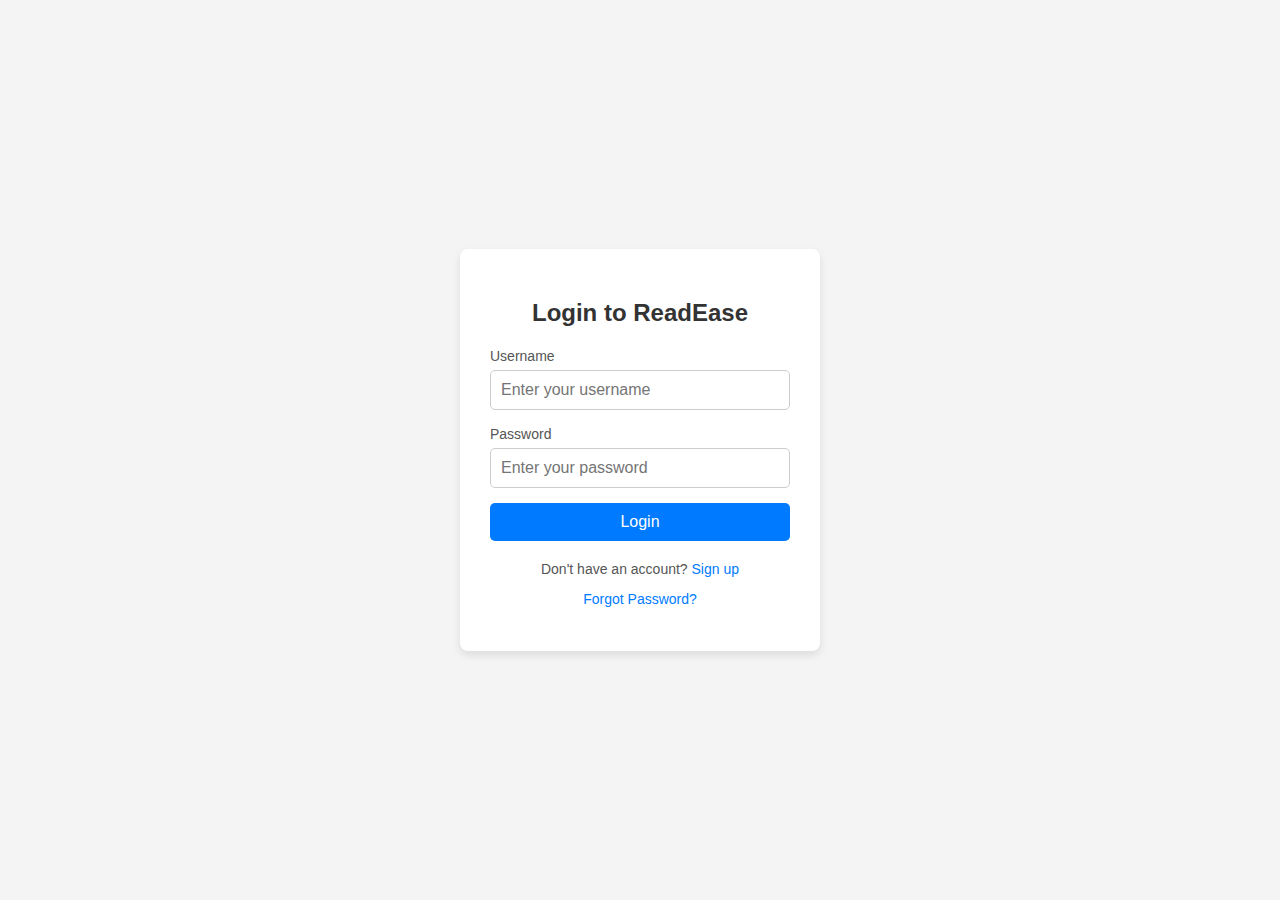
<file: index.html>
<!DOCTYPE html>
<html lang="en">
<head>
  <meta charset="UTF-8">
  <meta name="viewport" content="width=device-width, initial-scale=1.0">
  <title>Login - ReadEase</title>
  <link rel="stylesheet" href="style1.css">
</head>
<body>
  <div class="login-container">
    <h2>Login to ReadEase</h2>
    <form action="login-process.php" method="POST" class="login-form">
      <div class="form-group">
        <label for="username">Username</label>
        <input type="text" id="username" name="username" required placeholder="Enter your username">
      </div>

      <div class="form-group">
        <label for="password">Password</label>
        <input type="password" id="password" name="password" required placeholder="Enter your password">
      </div>

      <div class="form-group">
        <button type="submit" class="login-btn">Login</button>
      </div>

      <div class="form-footer">
        <p>Don't have an account? <a href="signup.html">Sign up</a></p>
        <p><a href="forgot-password.html">Forgot Password?</a></p>
      </div>
    </form>
  </div>

  <script src="script1.js"></script>
</body>
</html>
</file>
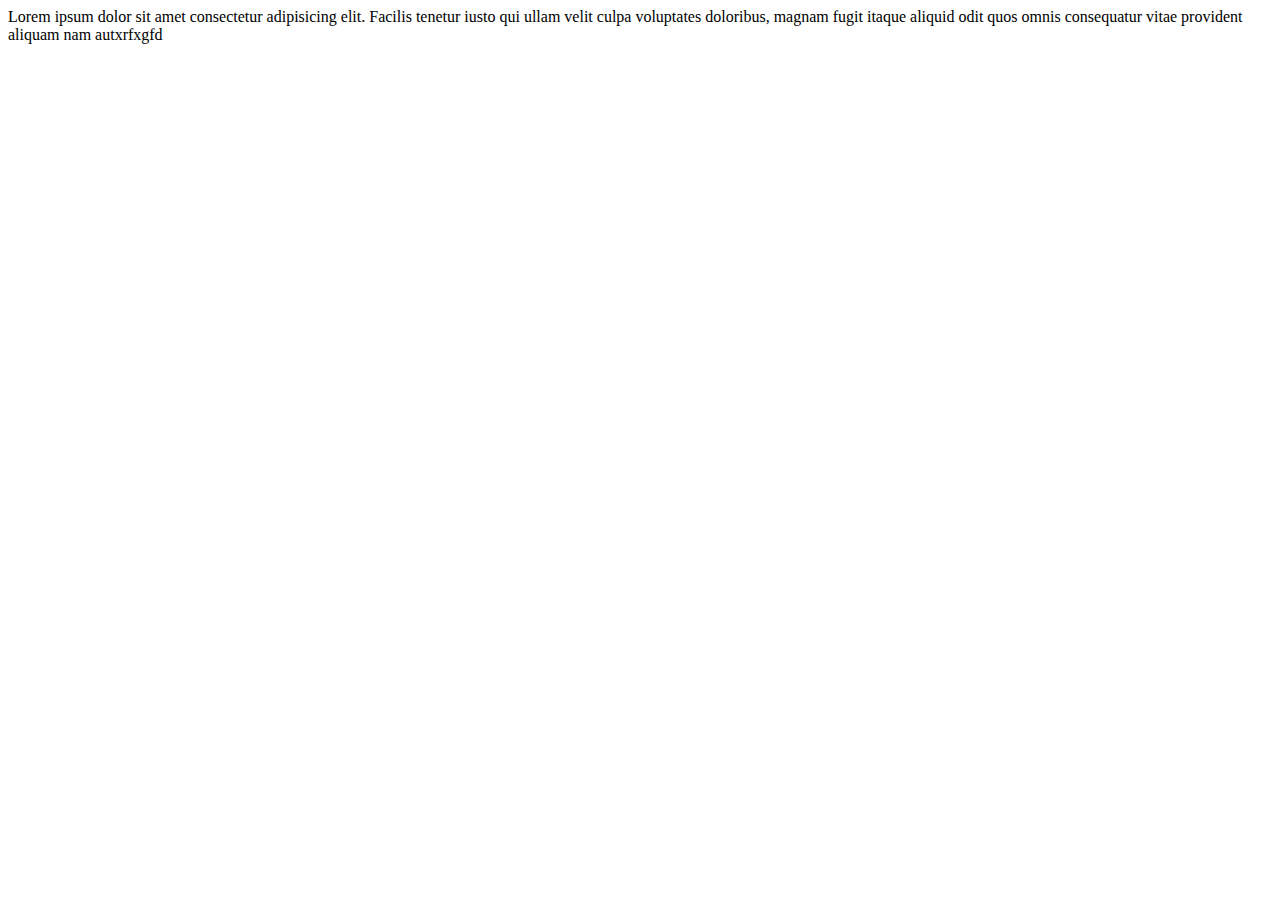
<file: data.html>
<!DOCTYPE html>
<html lang="en">
<head>
    <meta charset="UTF-8">
    <meta name="viewport" content="width=device-width, initial-scale=1.0">
    <title>Document</title>
</head>
<body>
    Lorem ipsum dolor sit amet consectetur adipisicing elit. Facilis tenetur iusto qui ullam velit culpa voluptates doloribus, magnam fugit itaque aliquid odit quos omnis consequatur vitae provident aliquam nam autxrfxgfd
    
    
</body>
</html>
</file>
<file: style1.css>
/* General Body Styles */
body {
    font-family: Arial, sans-serif;
    background-color: #f4f4f4;
    display: flex;
    justify-content: center;
    align-items: center;
    height: 100vh;
    margin: 0;
  }
  
  /* Login Container */
  .login-container {
    background-color: #fff;
    padding: 30px;
    border-radius: 8px;
    box-shadow: 0 4px 8px rgba(0, 0, 0, 0.1);
    width: 300px;
    text-align: center;
  }
  
  h2 {
    margin-bottom: 20px;
    color: #333;
  }
  
  /* Form Group */
  .form-group {
    margin-bottom: 15px;
    text-align: left;
  }
  
  label {
    font-size: 14px;
    color: #555;
  }
  
  input {
    width: 100%;
    padding: 10px;
    font-size: 16px;
    border: 1px solid #ccc;
    border-radius: 5px;
    margin-top: 5px;
    box-sizing: border-box;
  }
  
  input:focus {
    border-color: #007BFF;
    outline: none;
  }
  
  /* Submit Button */
  .login-btn {
    width: 100%;
    padding: 10px;
    background-color: #007BFF;
    color: white;
    font-size: 16px;
    border: none;
    border-radius: 5px;
    cursor: pointer;
    transition: background-color 0.3s ease;
  }
  
  .login-btn:hover {
    background-color: #0056b3;
  }
  
  /* Footer Section */
  .form-footer {
    margin-top: 20px;
    font-size: 14px;
    color: #555;
  }
  
  .form-footer a {
    color: #007BFF;
    text-decoration: none;
  }
  
  .form-footer a:hover {
    text-decoration: underline;
  }
</file>
